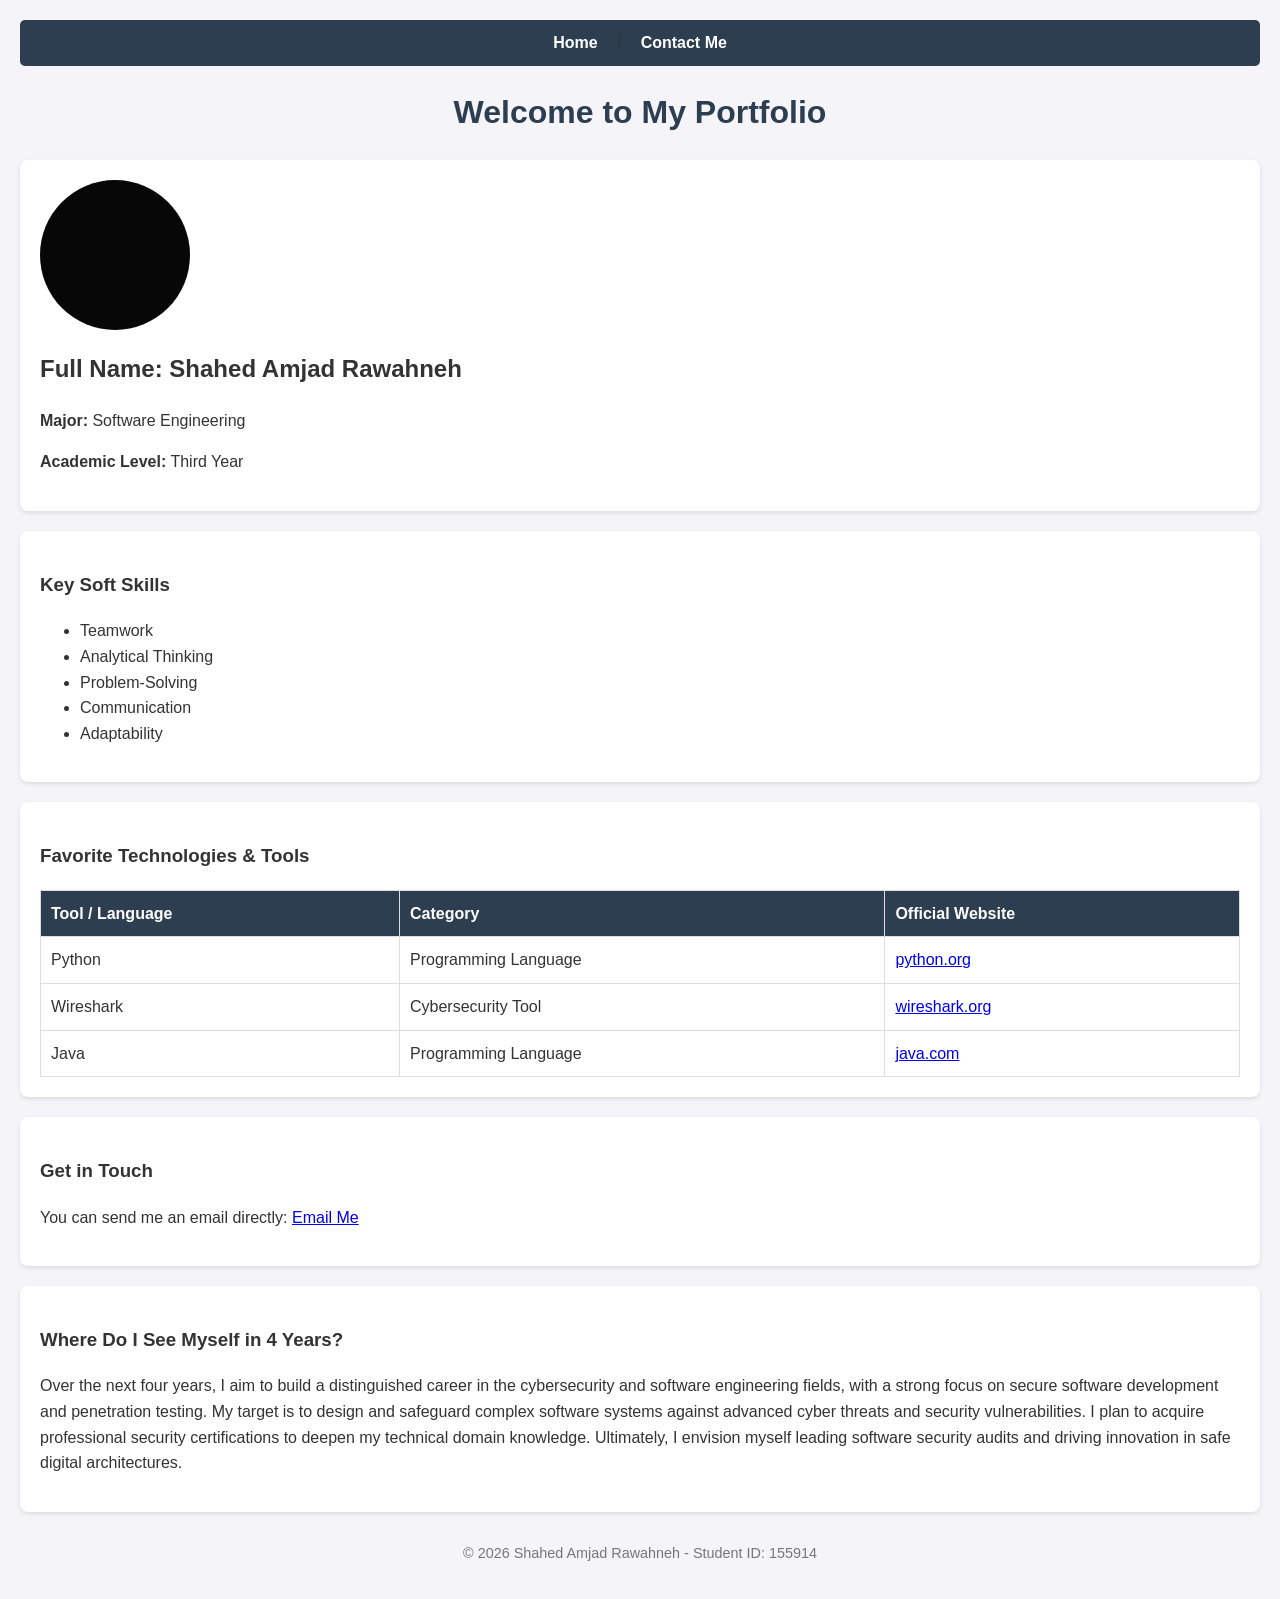
<file: index.html>
<!DOCTYPE html>
<html lang="en">
<head>
    <meta charset="UTF-8">
    <meta name="viewport" content="width=device-width, initial-scale=1.0">
    <title>155914 - Shahed Amjad Rawahneh Portfolio</title>
    <link rel="stylesheet" href="style.css">
</head>
<body>

    <!-- Navigation Menu -->
    <nav>
        <a href="index.html">Home</a> | 
        <a href="contact.html">Contact Me</a>
    </nav>

    <header>
        <h1>Welcome to My Portfolio</h1>
    </header>

    <main>
        <!-- Personal Information Section -->
        <section class="profile-section">
            <img src="profile.jpg" alt="Shahed Amjad Rawahneh" width="150" height="150">
            <h2>Full Name: Shahed Amjad Rawahneh</h2>
            <p><strong>Major:</strong> Software Engineering</p>
            <p><strong>Academic Level:</strong> Third Year</p>
        </section>

        <!-- Soft Skills -->
        <section>
            <h3>Key Soft Skills</h3>
            <ul>
                <li>Teamwork</li>
                <li>Analytical Thinking</li>
                <li>Problem-Solving</li>
                <li>Communication</li>
                <li>Adaptability</li>
            </ul>
        </section>

        <!-- Favorite Programming Languages / Tools Table -->
        <section>
            <h3>Favorite Technologies & Tools</h3>
            <table border="1">
                <thead>
                    <tr>
                        <th>Tool / Language</th>
                        <th>Category</th>
                        <th>Official Website</th>
                    </tr>
                </thead>
                <tbody>
                    <tr>
                        <td>Python</td>
                        <td>Programming Language</td>
                        <td><a href="https://www.python.org" target="_blank">python.org</a></td>
                    </tr>
                    <tr>
                        <td>Wireshark</td>
                        <td>Cybersecurity Tool</td>
                        <td><a href="https://www.wireshark.org" target="_blank">wireshark.org</a></td>
                    </tr>
                    <tr>
                        <td>Java</td>
                        <td>Programming Language</td>
                        <td><a href="https://www.java.com" target="_blank">java.com</a></td>
                    </tr>
                </tbody>
            </table>
        </section>

        <!-- Direct Email Link -->
        <section>
            <h3>Get in Touch</h3>
            <p>You can send me an email directly: <a href="mailto:155914@cit.just.edu.jo">Email Me</a></p>
        </section>

        <!-- Future Goals Section -->
        <section>
            <h3>Where Do I See Myself in 4 Years?</h3>
            <p>
                Over the next four years, I aim to build a distinguished career in the cybersecurity and software engineering fields, with a strong focus on secure software development and penetration testing. My target is to design and safeguard complex software systems against advanced cyber threats and security vulnerabilities. I plan to acquire professional security certifications to deepen my technical domain knowledge. Ultimately, I envision myself leading software security audits and driving innovation in safe digital architectures.
            </p>
        </section>
    </main>

    <footer>
        <p>&copy; 2026 Shahed Amjad Rawahneh - Student ID: 155914</p>
    </footer>

</body>
</html>
</file>
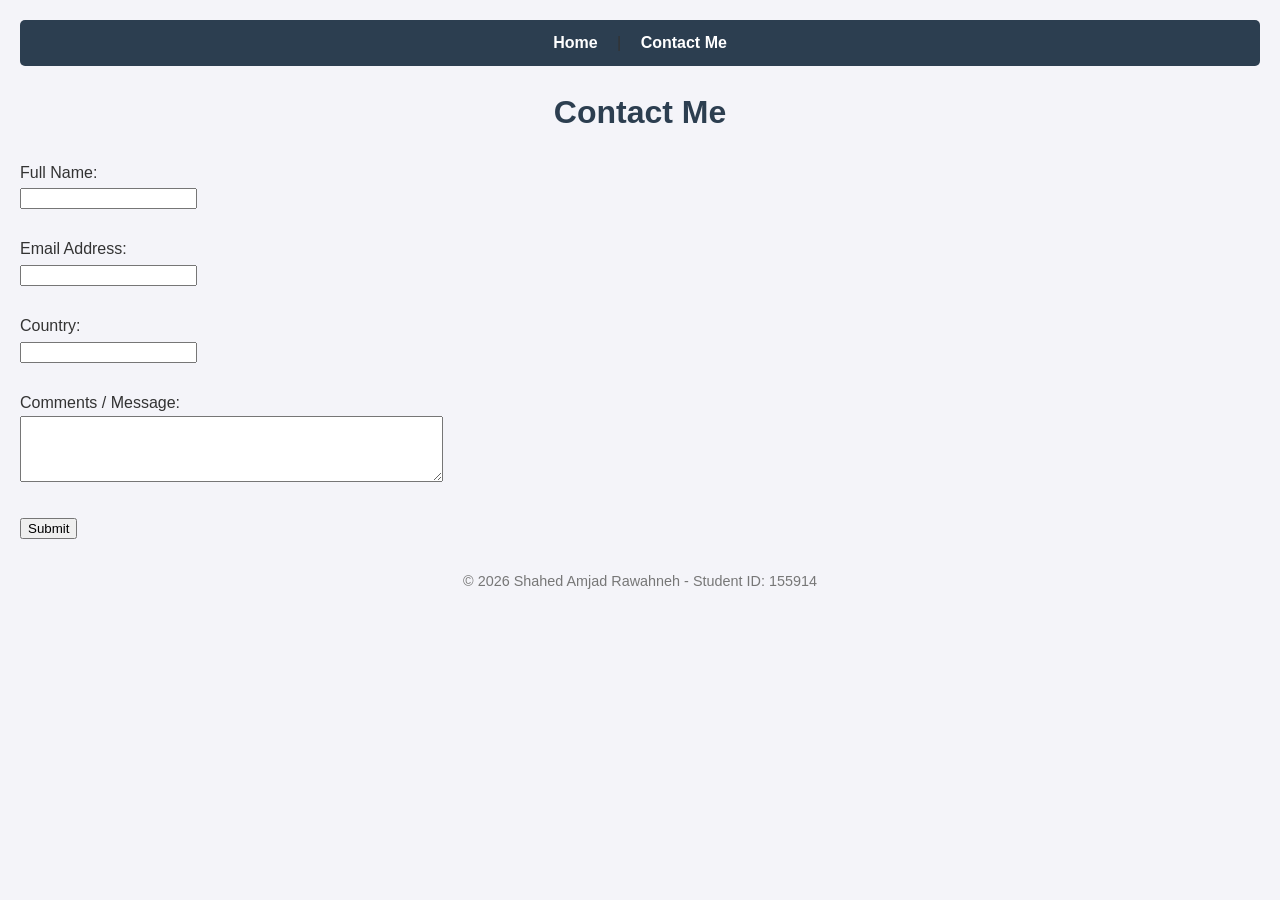
<file: contact.html>
<!DOCTYPE html>
<html lang="en">
<head>
    <meta charset="UTF-8">
    <meta name="viewport" content="width=device-width, initial-scale=1.0">
    <title>155914 - Contact Shahed Amjad Rawahneh</title>
    <link rel="stylesheet" href="style.css">
    <script>
        function validateForm(event) {
            event.preventDefault();
            
            let name = document.getElementById("fullname").value.trim();
            let email = document.getElementById("email").value.trim();
            let country = document.getElementById("country").value.trim();
            let comments = document.getElementById("comments").value.trim();

            if (name === "" || email === "" || country === "" || comments === "") {
                alert("Please fill in all the fields before submitting!");
                return false;
            }

            alert("Form submitted successfully!");
            return true;
        }
    </script>
</head>
<body>

    <!-- Navigation Menu -->
    <nav>
        <a href="index.html">Home</a> | 
        <a href="contact.html">Contact Me</a>
    </nav>

    <header>
        <h1>Contact Me</h1>
    </header>

    <main>
        <form onsubmit="validateForm(event)">
            <label for="fullname">Full Name:</label><br>
            <input type="text" id="fullname" name="fullname"><br><br>

            <label for="email">Email Address:</label><br>
            <input type="email" id="email" name="email"><br><br>

            <label for="country">Country:</label><br>
            <input type="text" id="country" name="country"><br><br>

            <label for="comments">Comments / Message:</label><br>
            <textarea id="comments" name="comments" rows="4" cols="50"></textarea><br><br>

            <button type="submit">Submit</button>
        </form>
    </main>

    <footer>
        <p>&copy; 2026 Shahed Amjad Rawahneh - Student ID: 155914</p>
    </footer>

</body>
</html>
</file>
<file: style.css>
body {
    font-family: Arial, sans-serif;
    background-color: #f4f4f9;
    color: #333333;
    margin: 0;
    padding: 20px;
    line-height: 1.6;
}

nav {
    background-color: #2c3e50;
    padding: 10px;
    text-align: center;
    margin-bottom: 20px;
    border-radius: 5px;
}

nav a {
    color: #ffffff;
    text-decoration: none;
    font-weight: bold;
    margin: 0 15px;
}

nav a:hover {
    color: #3498db;
    text-decoration: underline;
}

header {
    text-align: center;
    color: #2c3e50;
}

section {
    background: #ffffff;
    padding: 20px;
    margin-bottom: 20px;
    border-radius: 8px;
    box-shadow: 0 2px 4px rgba(0,0,0,0.1);
}

table {
    width: 100%;
    border-collapse: collapse;
    margin-top: 10px;
}

th, td {
    border: 1px solid #ddd;
    padding: 10px;
    text-align: left;
}

th {
    background-color: #2c3e50;
    color: white;
}

img {
    border-radius: 50%;
    display: block;
    margin-bottom: 10px;
}

footer {
    text-align: center;
    margin-top: 30px;
    color: #777;
    font-size: 0.9em;
}
</file>
